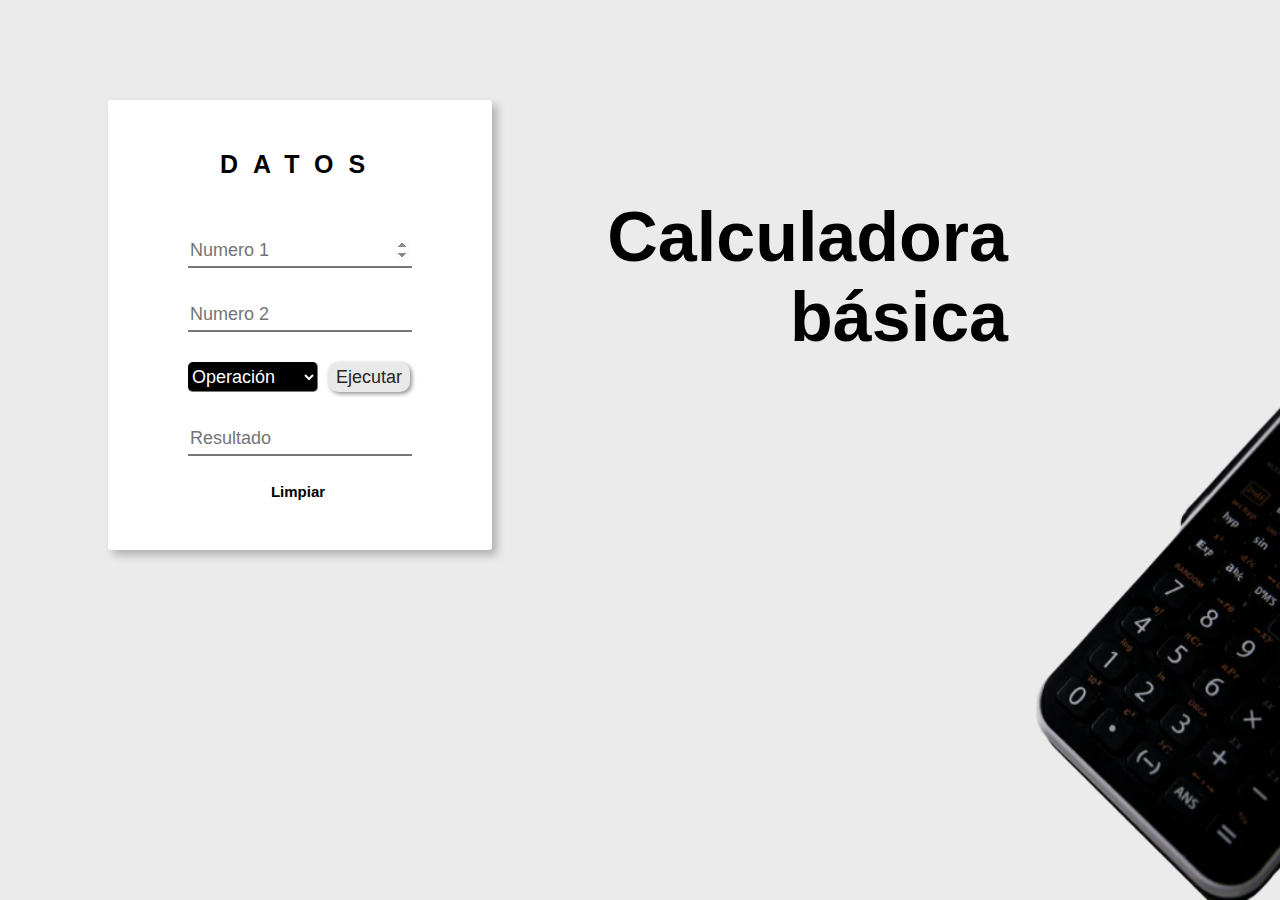
<file: Practica1/index.html>
<!DOCTYPE html>
<html lang="es">
<head>
    <meta charset="UTF-8">
    <meta name="viewport" content="width=device-width, initial-scale=1.0">
    <link rel="stylesheet" href="styles.css">
    <script src="js/jquery.js"></script>
    <script src="js/calculos.js"></script>
    <link rel="preconnect" href="https://fonts.googleapis.com">
    <link rel="preconnect" href="https://fonts.gstatic.com" crossorigin>
    <link href="https://fonts.googleapis.com/css2?family=Lato:wght@400;700&family=Prompt:wght@100;200&display=swap" rel="stylesheet">
    <title>Práctica 1</title>
</head>
<body>
   
    <div class="container1">
        <img src="assets/calculadora.png" alt="calculadora">
    </div>
    
    <div class="container2">
        <div class="card">
            <div class="message">
                <p>DATOS</p>
            </div>

            <input type = "number" autofocus id ="num1" placeholder="Numero 1" />
            
            <input type = "number" id ="num2" placeholder="Numero 2" />
            
            <div class="acciones">
                <select name="options" id="options">
                    <option value="mainopcion">Operación</option>
                    <option value="opcion1">Sumar</option>
                    <option value="opcion2">Restar</option>
                    <option value="opcion3">Dividir</option>
                    <option value="opcion4">Multiplicar</option>
                </select>
                
                <button id="btnEjecutar">Ejecutar</button>
            </div>
           
            
            <input type="number" id="resultado" placeholder="Resultado" readonly>
            <div class="cleancontainer">
                <button id="btnLimpiar">Limpiar</button>
            </div>
        </div> 
        <div class="title">
            <h1>Calculadora básica</h1>
        </div> 
                 
    </div>
  
</body>
</html>
</file>
<file: Practica1/styles.css>
body{
    background-color: rgb(236, 235, 235);
}

h1{
    font-family: 'Cabin', sans-serif;
    font-weight: bold;
    font-size: 70px;
    text-align: right;
    margin-right: 100px;
}

label, input, option{
    font-family: 'Cabin', sans-serif;
}

.message{
    margin-top: 50px;
}

.message p{
    font-family: 'Cabin', sans-serif;
    font-size: 25px;
    font-weight: bold;
    letter-spacing: 15px;
    text-align: center;
    
}

.title{
    height: 200px;
    margin-top: 50px;
}

.container1{
    position: fixed;
    top: 0;
    right: 0;
    bottom: 0;
    display: flex;
    justify-content: flex-end; /*eje principal row*/
    align-items: flex-end; /*eje secundario*/
}

.container1 img{
    
    width: 260px;
    height: 500px;
}

.container2{
    height: 450px;
    width: 1000px;
    margin: 100px;
    display: flex;
    border-radius: 2px;
}

.card{
    width: 550px;
    height: 450px;
    margin-right: 10%;
    border-radius: 3px;
    background-color: rgb(255, 255, 255);
    box-shadow: 5px 5px 8px rgba(43, 42, 42, 0.3); /* Añadir sombreado */
}

.card input{
    margin-left: 80px;
    width: 220px;
    height: 30px;
    margin-top: 30px;
    font-size: 18px;
    border-right: none;
    border-left: none;
    border-top: none;
    border-bottom: 1 px solid black;
    outline: none; /* Evita que se muestre el contorno al hacer clic */
}

.acciones{
    width: 250px;
    height: 50px;
    display: flex;
    align-items: center;
    margin-left: 80px;
    margin-top: 20px;
    margin-bottom: -10px;
}

.acciones select{
    font-size: 18px;
    color: white;
    background-color: black;
    width: 130px;
    height: 30px;
    border-top: none;
    border-left: none;
    outline: none;
    border-radius: 5px;
}

.acciones button{
    height: 30px;
    margin-left: 10px;
    border-radius: 10px;
    border-color: transparent;
    background-color: rgb(233, 233, 233);
    color: rgb(37, 37, 37);
    font-family: sans-serif;
    font-size: 18px;
    box-shadow: 2px 2px 4px rgba(43, 42, 42, 0.5); /* Añadir sombreado */
}

.acciones button:hover{
    background-color: rgb(165, 164, 164);
}

.cleancontainer{
    width: 100px;
    margin-top: 20px;
    display: flex;
    align-items: center;
    justify-content: center;
    margin-left: 140px;
}

.cleancontainer button{
    height: 30px;
    background-color: transparent;
    border-color: transparent;
    color: black;
    font-family: 'Cabin', sans-serif;
    font-size: 15px;
    font-weight: bold;
}

.cleancontainer button:hover{
    color:rgb(121, 120, 120);
}
</file>
